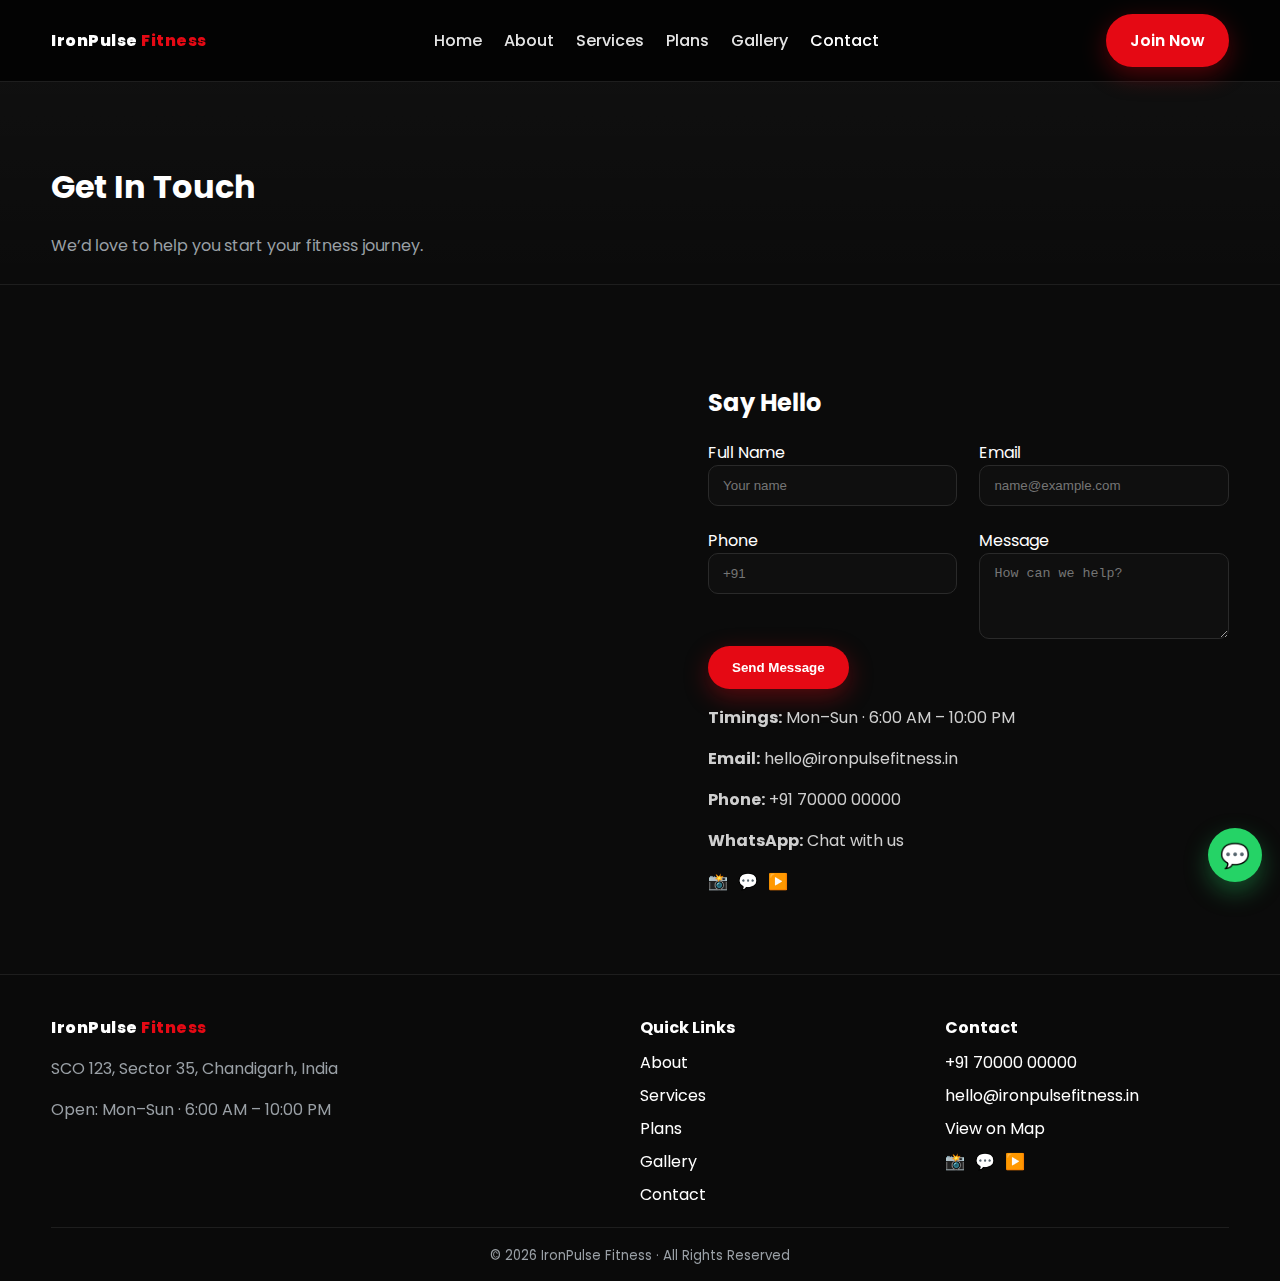
<file: contact.html>
<!DOCTYPE html>
<html lang="en">
<head>
  <meta charset="UTF-8" />
  <meta name="viewport" content="width=device-width, initial-scale=1.0" />
  <title>Contact | IronPulse Fitness Chandigarh</title>
  <meta name="description" content="Get in touch with IronPulse Fitness, Chandigarh — map, timings, email, phone, and WhatsApp." />
  <link rel="preconnect" href="https://fonts.googleapis.com">
  <link rel="preconnect" href="https://fonts.gstatic.com" crossorigin>
  <link href="https://fonts.googleapis.com/css2?family=Poppins:wght@300;400;500;600;700;800&display=swap" rel="stylesheet">
  <link rel="stylesheet" href="styles.css" />
</head>
<body>
  <header class="header">
    <div class="container nav-container">
      <a class="logo" href="index.html">IronPulse <span>Fitness</span></a>
      <nav class="nav" id="nav">
        <a href="index.html">Home</a>
        <a href="about.html">About</a>
        <a href="services.html">Services</a>
        <a href="plans.html">Plans</a>
        <a href="gallery.html">Gallery</a>
        <a href="contact.html" class="active">Contact</a>
      </nav>
      <div class="nav-actions">
        <a class="btn btn-primary" href="#contactForm">Join Now</a>
        <button class="hamburger" id="hamburger" aria-label="Open Menu" aria-expanded="false"><span></span><span></span><span></span></button>
      </div>
    </div>
  </header>

  <section class="section page-hero">
    <div class="container">
      <h1>Get In Touch</h1>
      <p class="muted">We’d love to help you start your fitness journey.</p>
    </div>
  </section>

  <section class="section">
    <div class="container split contact-split">
      <div class="split-media map">
        <iframe src="https://www.google.com/maps?q=Chandigarh&output=embed" width="100%" height="380" style="border:0; border-radius:12px;" allowfullscreen="" loading="lazy" referrerpolicy="no-referrer-when-downgrade"></iframe>
      </div>
      <div class="split-content">
        <h2>Say Hello</h2>
        <form id="contactForm" class="contact-form">
          <div class="grid form-grid">
            <label>Full Name
              <input type="text" name="name" placeholder="Your name" required />
            </label>
            <label>Email
              <input type="email" name="email" placeholder="name@example.com" required />
            </label>
            <label>Phone
              <input type="tel" name="phone" placeholder="+91" required />
            </label>
            <label>Message
              <textarea name="message" rows="4" placeholder="How can we help?" required></textarea>
            </label>
          </div>
          <button class="btn btn-primary" type="submit">Send Message</button>
          <div id="contactStatus" class="muted" aria-live="polite" style="margin-top:8px"></div>
        </form>

        <div class="contact-info">
          <p><strong>Timings:</strong> Mon–Sun · 6:00 AM – 10:00 PM</p>
          <p><strong>Email:</strong> <a href="mailto:hello@ironpulsefitness.in">hello@ironpulsefitness.in</a></p>
          <p><strong>Phone:</strong> <a href="tel:+917000000000">+91 70000 00000</a></p>
          <p><strong>WhatsApp:</strong> <a href="https://wa.me/917000000000" target="_blank" rel="noopener">Chat with us</a></p>
          <div class="socials">
            <a href="https://instagram.com" aria-label="Instagram" target="_blank" rel="noopener">📸</a>
            <a href="https://wa.me/917000000000" aria-label="WhatsApp" target="_blank" rel="noopener">💬</a>
            <a href="https://youtube.com" aria-label="YouTube" target="_blank" rel="noopener">▶️</a>
          </div>
        </div>
      </div>
    </div>
  </section>

  <footer class="footer">
    <div class="container footer-grid">
      <div>
        <a class="logo" href="index.html">IronPulse <span>Fitness</span></a>
        <p class="muted">SCO 123, Sector 35, Chandigarh, India</p>
        <p class="muted">Open: Mon–Sun · 6:00 AM – 10:00 PM</p>
      </div>
      <div>
        <h4>Quick Links</h4>
        <ul>
          <li><a href="about.html">About</a></li>
          <li><a href="services.html">Services</a></li>
          <li><a href="plans.html">Plans</a></li>
          <li><a href="gallery.html">Gallery</a></li>
          <li><a href="contact.html">Contact</a></li>
        </ul>
      </div>
      <div>
        <h4>Contact</h4>
        <ul>
          <li><a href="tel:+917000000000">+91 70000 00000</a></li>
          <li><a href="mailto:hello@ironpulsefitness.in">hello@ironpulsefitness.in</a></li>
          <li><a href="https://maps.google.com/?q=Chandigarh" target="_blank" rel="noopener">View on Map</a></li>
        </ul>
        <div class="socials">
          <a href="https://instagram.com" aria-label="Instagram" target="_blank" rel="noopener">📸</a>
          <a href="https://wa.me/917000000000" aria-label="WhatsApp" target="_blank" rel="noopener">💬</a>
          <a href="https://youtube.com" aria-label="YouTube" target="_blank" rel="noopener">▶️</a>
        </div>
      </div>
    </div>
    <div class="container footer-bottom">
      <small>© <span id="year"></span> IronPulse Fitness · All Rights Reserved</small>
    </div>
  </footer>

  <a href="https://wa.me/917000000000" class="whatsapp-float" target="_blank" rel="noopener" aria-label="Chat on WhatsApp">💬</a>
  <script src="java.js"></script>
</body>
</html>
</file>
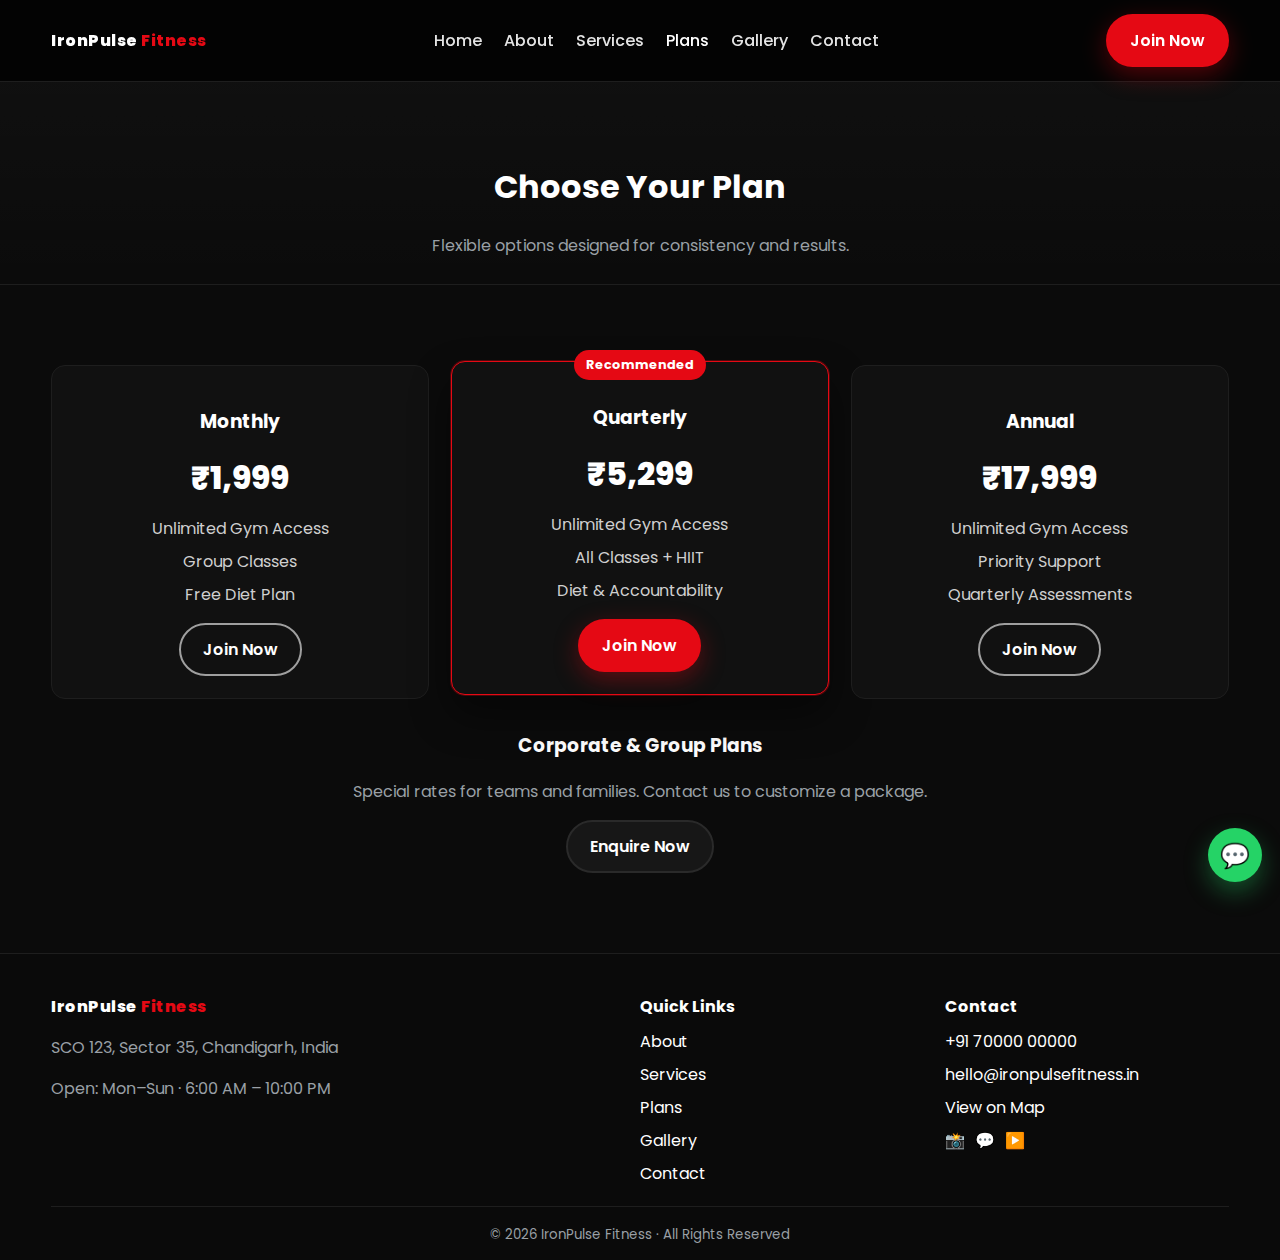
<file: plans.html>
<!DOCTYPE html>
<html lang="en">
<head>
  <meta charset="UTF-8" />
  <meta name="viewport" content="width=device-width, initial-scale=1.0" />
  <title>Plans | IronPulse Fitness Membership Pricing</title>
  <meta name="description" content="Choose your IronPulse Fitness plan — Monthly, Quarterly, Annual. Free diet plan, unlimited access, personal training options." />
  <link rel="preconnect" href="https://fonts.googleapis.com">
  <link rel="preconnect" href="https://fonts.gstatic.com" crossorigin>
  <link href="https://fonts.googleapis.com/css2?family=Poppins:wght@300;400;500;600;700;800&display=swap" rel="stylesheet">
  <link rel="stylesheet" href="styles.css" />
</head>
<body>
  <header class="header">
    <div class="container nav-container">
      <a class="logo" href="index.html">IronPulse <span>Fitness</span></a>
      <nav class="nav" id="nav">
        <a href="index.html">Home</a>
        <a href="about.html">About</a>
        <a href="services.html">Services</a>
        <a href="plans.html" class="active">Plans</a>
        <a href="gallery.html">Gallery</a>
        <a href="contact.html">Contact</a>
      </nav>
      <div class="nav-actions">
        <a class="btn btn-primary" href="contact.html">Join Now</a>
        <button class="hamburger" id="hamburger" aria-label="Open Menu" aria-expanded="false"><span></span><span></span><span></span></button>
      </div>
    </div>
  </header>

  <section class="section page-hero">
    <div class="container center">
      <h1>Choose Your Plan</h1>
      <p class="muted">Flexible options designed for consistency and results.</p>
    </div>
  </section>

  <section class="section plans">
    <div class="container">
      <div class="grid price-grid">
        <div class="price-card">
          <h3>Monthly</h3>
          <div class="price">₹1,999</div>
          <ul>
            <li>Unlimited Gym Access</li>
            <li>Group Classes</li>
            <li>Free Diet Plan</li>
          </ul>
          <a href="contact.html" class="btn btn-outline">Join Now</a>
        </div>
        <div class="price-card featured">
          <div class="badge">Recommended</div>
          <h3>Quarterly</h3>
          <div class="price">₹5,299</div>
          <ul>
            <li>Unlimited Gym Access</li>
            <li>All Classes + HIIT</li>
            <li>Diet & Accountability</li>
          </ul>
          <a href="contact.html" class="btn btn-primary">Join Now</a>
        </div>
        <div class="price-card">
          <h3>Annual</h3>
          <div class="price">₹17,999</div>
          <ul>
            <li>Unlimited Gym Access</li>
            <li>Priority Support</li>
            <li>Quarterly Assessments</li>
          </ul>
          <a href="contact.html" class="btn btn-outline">Join Now</a>
        </div>
      </div>

      <div class="corp">
        <h3>Corporate & Group Plans</h3>
        <p class="muted">Special rates for teams and families. Contact us to customize a package.</p>
        <a href="contact.html" class="btn btn-secondary">Enquire Now</a>
      </div>
    </div>
  </section>

  <footer class="footer">
    <div class="container footer-grid">
      <div>
        <a class="logo" href="index.html">IronPulse <span>Fitness</span></a>
        <p class="muted">SCO 123, Sector 35, Chandigarh, India</p>
        <p class="muted">Open: Mon–Sun · 6:00 AM – 10:00 PM</p>
      </div>
      <div>
        <h4>Quick Links</h4>
        <ul>
          <li><a href="about.html">About</a></li>
          <li><a href="services.html">Services</a></li>
          <li><a href="plans.html">Plans</a></li>
          <li><a href="gallery.html">Gallery</a></li>
          <li><a href="contact.html">Contact</a></li>
        </ul>
      </div>
      <div>
        <h4>Contact</h4>
        <ul>
          <li><a href="tel:+917000000000">+91 70000 00000</a></li>
          <li><a href="mailto:hello@ironpulsefitness.in">hello@ironpulsefitness.in</a></li>
          <li><a href="https://maps.google.com/?q=Chandigarh" target="_blank" rel="noopener">View on Map</a></li>
        </ul>
        <div class="socials">
          <a href="https://instagram.com" aria-label="Instagram" target="_blank" rel="noopener">📸</a>
          <a href="https://wa.me/917000000000" aria-label="WhatsApp" target="_blank" rel="noopener">💬</a>
          <a href="https://youtube.com" aria-label="YouTube" target="_blank" rel="noopener">▶️</a>
        </div>
      </div>
    </div>
    <div class="container footer-bottom">
      <small>© <span id="year"></span> IronPulse Fitness · All Rights Reserved</small>
    </div>
  </footer>

  <a href="https://wa.me/917000000000" class="whatsapp-float" target="_blank" rel="noopener" aria-label="Chat on WhatsApp">💬</a>
  <script src="java.js"></script>
</body>
</html>
</file>
<file: styles.css>
/* IronPulse Fitness — Global Styles */
:root {
  --black: #000000;
  --red: #E50914;
  --white: #FFFFFF;
  --muted: #9aa0a6;
  --bg: #0b0b0b;
  --card: #111111;
  --border: #1e1e1e;
}

* { box-sizing: border-box; }
html { scroll-behavior: smooth; }
body {
  margin: 0;
  font-family: 'Poppins', system-ui, -apple-system, Segoe UI, Roboto, sans-serif;
  background: var(--bg);
  color: var(--white);
}

img { max-width: 100%; display: block; }
a { color: inherit; text-decoration: none; }

.container {
  width: min(1200px, 92%);
  margin: 0 auto;
}

.btn {
  display: inline-block;
  padding: 12px 22px;
  border-radius: 999px;
  font-weight: 600;
  transition: transform .15s ease, background .2s ease, color .2s ease, box-shadow .2s ease;
  border: 2px solid transparent;
}
.btn:hover { transform: translateY(-1px); }
.btn:active { transform: translateY(0); }
.btn-primary { background: var(--red); color: var(--white); box-shadow: 0 8px 24px rgba(229,9,20,.35); }
.btn-primary:hover { box-shadow: 0 10px 28px rgba(229,9,20,.5); }
.btn-outline { background: transparent; color: var(--white); border-color: rgba(255,255,255,.6); }
.btn-outline:hover { background: rgba(255,255,255,.1); }
.btn-secondary { background: #171717; border-color: #2a2a2a; }
.btn-lg { padding: 14px 28px; font-size: 1.05rem; }

.section { padding: 80px 0; }
.section-title { font-size: clamp(1.6rem, 2.5vw, 2.2rem); margin: 0 0 26px; }
.section-subtitle { color: var(--muted); margin: 6px 0 26px; font-weight: 500; }
.muted { color: var(--muted); }

/* Header */
.header {
  position: sticky;
  top: 0; z-index: 50;
  background: rgba(0,0,0,.7);
  backdrop-filter: blur(10px);
  border-bottom: 1px solid var(--border);
}
.nav-container {
  display: flex; align-items: center; justify-content: space-between;
  padding: 14px 0;
}
.logo { font-weight: 800; letter-spacing: .5px; }
.logo span { color: var(--red); }
.nav { display: flex; gap: 22px; align-items: center; }
.nav a { color: #e4e4e4; font-weight: 500; }
.nav a.active, .nav a:hover { color: var(--white); }
.nav-actions { display: flex; gap: 14px; align-items: center; }
.hamburger { display: none; background: none; border: 0; padding: 6px; cursor: pointer; }
.hamburger span { display: block; width: 24px; height: 2px; background: #fff; margin: 5px 0; transition: .2s; }

/* Hero */
.hero { position: relative; min-height: 88vh; display: grid; place-items: center; overflow: hidden; }
.hero-media { position: absolute; inset: 0; background-position: center; background-size: cover; transform: scale(1.05); filter: contrast(1.1) saturate(1.05); }
.overlay { position: absolute; inset: 0; background: radial-gradient(1000px 500px at 50% 0%, rgba(0,0,0,.3), rgba(0,0,0,.85)), linear-gradient(to bottom, rgba(0,0,0,.2), rgba(0,0,0,.8)); }
.overlay.dark { background: linear-gradient(to bottom right, rgba(0,0,0,.7), rgba(0,0,0,.85)); }
.hero-content { position: relative; text-align: center; z-index: 1; }
.hero h1 { font-size: clamp(2rem, 5vw, 3.4rem); margin: 0 0 12px; line-height: 1.15; }
.hero p { color: #d5d5d5; margin: 0 0 22px; font-size: clamp(1rem, 2vw, 1.15rem); }
.cta-group { display: inline-flex; gap: 12px; flex-wrap: wrap; justify-content: center; }

/* Split */
.split { display: grid; grid-template-columns: 1.2fr 1fr; gap: 32px; align-items: center; }
.split-media img { border-radius: 14px; height: 100%; object-fit: cover; }
.split-content p { color: #cfcfcf; }

/* Cards */
.grid { display: grid; gap: 22px; }
.cards-2 { grid-template-columns: repeat(2, 1fr); }
.cards-3 { grid-template-columns: repeat(3, 1fr); }
.cards-4 { grid-template-columns: repeat(4, 1fr); }
.card { background: var(--card); border: 1px solid var(--border); border-radius: 14px; padding: 16px; transition: transform .2s ease, box-shadow .2s ease; }
.card:hover { transform: translateY(-4px); box-shadow: 0 12px 30px rgba(0,0,0,.35); }
.card img { border-radius: 10px; margin-bottom: 12px; aspect-ratio: 4/3; object-fit: cover; }
.card h3 { margin: 6px 0 6px; }
.card p { color: #bdbdbd; }

/* Why Us */
.parallax { position: relative; background-image: url('https://images.unsplash.com/photo-1517832606299-7ae9b720a186?q=80&w=2000&auto=format&fit=crop'); background-attachment: fixed; background-size: cover; background-position: center; }
.features { grid-template-columns: repeat(4, 1fr); }
.feature { background: rgba(0,0,0,.5); border: 1px solid var(--border); border-radius: 12px; padding: 18px; text-align: center; }
.feature .icon { font-size: 26px; display: inline-block; margin-bottom: 6px; }
.light { color: #f2f2f2; }

/* Transformations */
.transformations-grid { grid-template-columns: repeat(3, 1fr); }
.ba { background: var(--card); border: 1px solid var(--border); border-radius: 12px; overflow: hidden; }
.ba img { width: 100%; height: 260px; object-fit: cover; }
.ba figcaption { padding: 10px 12px; color: #cfcfcf; }

.testimonials { margin-top: 34px; }
.slider { display: grid; grid-auto-flow: column; gap: 18px; overflow: auto; scroll-snap-type: x mandatory; padding-bottom: 8px; }
.slide { scroll-snap-align: start; background: var(--card); border: 1px solid var(--border); border-radius: 12px; padding: 16px; min-width: 280px; }
.slide img { width: 54px; height: 54px; border-radius: 50%; object-fit: cover; }
.slide blockquote { margin: 10px 0; color: #d7d7d7; }
.rating { color: #ffc107; }
.author { color: #b3b3b3; margin: 4px 0 0; }

/* CTA full */
.cta-full { background: linear-gradient(135deg, #0f0f0f, #141414); text-align: center; }
.center { text-align: center; }

/* Utilities */
.util-grid { grid-template-columns: repeat(3, 1fr); }
.util-card { background: var(--card); border: 1px solid var(--border); border-radius: 14px; padding: 20px; }
.bmi-form label { display: block; margin-bottom: 10px; font-size: .95rem; }
.bmi-form input { width: 100%; padding: 10px 12px; border-radius: 8px; border: 1px solid #2a2a2a; background: #0f0f0f; color: #fff; }
.bmi-result { margin-top: 10px; color: #cfcfcf; font-weight: 600; }
.newsletter { display: flex; gap: 10px; }
.newsletter input { flex: 1; padding: 10px 12px; border-radius: 999px; border: 1px solid #2a2a2a; background: #0f0f0f; color: #fff; }

/* Page hero */
.page-hero { padding-top: 60px; padding-bottom: 10px; border-bottom: 1px solid var(--border); background: linear-gradient(180deg, rgba(255,255,255,.02), rgba(0,0,0,0)); }

/* About */
.about-mv { margin-top: 12px; }
.trainers { grid-template-columns: repeat(4, 1fr); }
.trainer img { border-radius: 10px; aspect-ratio: 4/3; object-fit: cover; }

/* Timeline */
.timeline { background: linear-gradient(180deg, rgba(255,255,255,.02), rgba(0,0,0,0)); }
.tl { list-style: none; padding: 0; margin: 0; border-left: 2px solid #222; padding-left: 18px; display: grid; gap: 18px; }
.tl .year { color: var(--red); font-weight: 700; }

/* Services grid */
.services-grid { align-items: stretch; }
.service img { border-radius: 10px; aspect-ratio: 16/10; object-fit: cover; }

/* Pricing */
.price-grid { grid-template-columns: repeat(3, 1fr); align-items: stretch; }
.price-card { background: var(--card); border: 1px solid var(--border); border-radius: 14px; padding: 22px; position: relative; text-align: center; }
.price-card .price { font-size: 2rem; margin: 6px 0 14px; font-weight: 800; }
.price-card ul { list-style: none; padding: 0; margin: 0 0 16px; display: grid; gap: 8px; color: #cfcfcf; }
.price-card.featured { border-color: var(--red); box-shadow: 0 0 0 1px rgba(229,9,20,.3), 0 20px 40px rgba(0,0,0,.45); transform: translateY(-4px); }
.price-card .badge { position: absolute; top: -12px; left: 50%; transform: translateX(-50%); background: var(--red); color: #fff; padding: 6px 12px; border-radius: 999px; font-weight: 700; font-size: .8rem; }
.corp { text-align: center; margin-top: 32px; }

/* Gallery */
.filters { display: flex; gap: 10px; margin-bottom: 18px; flex-wrap: wrap; }
.filters .active { background: var(--red); color: #fff; }
.gallery-grid { columns: 4 240px; column-gap: 16px; }
.g-item { display: inline-block; margin: 0 0 16px; break-inside: avoid; border-radius: 12px; overflow: hidden; border: 1px solid var(--border); }
.g-item img { width: 100%; height: auto; display: block; }
.lightbox { position: fixed; inset: 0; background: rgba(0,0,0,.9); display: none; align-items: center; justify-content: center; z-index: 60; }
.lightbox.open { display: flex; }
.lightbox img { max-width: 92vw; max-height: 92vh; border-radius: 8px; }
.lightbox-close { position: absolute; top: 18px; right: 18px; background: #111; color: #fff; border: 1px solid #333; border-radius: 50%; width: 40px; height: 40px; cursor: pointer; }

/* Contact */
.form-grid { grid-template-columns: repeat(2, 1fr); }
.form-grid textarea { grid-column: 1 / -1; }
.contact-form input, .contact-form textarea { width: 100%; padding: 12px 14px; border-radius: 10px; border: 1px solid #2a2a2a; background: #0f0f0f; color: #fff; }
.contact-info { margin-top: 16px; }

/* Footer */
.footer { background: #0a0a0a; border-top: 1px solid var(--border); padding-top: 40px; }
.footer-grid { display: grid; grid-template-columns: 2fr 1fr 1fr; gap: 22px; }
.footer h4 { margin: 0 0 10px; }
.footer ul { list-style: none; padding: 0; margin: 0; display: grid; gap: 8px; }
.socials { display: flex; gap: 10px; margin-top: 8px; }
.footer-bottom { border-top: 1px solid var(--border); padding: 14px 0; margin-top: 20px; text-align: center; color: #9aa0a6; }

/* WhatsApp */
.whatsapp-float { position: fixed; right: 18px; bottom: 18px; width: 54px; height: 54px; background: #25D366; color: #000; border-radius: 50%; display: grid; place-items: center; font-size: 24px; box-shadow: 0 10px 24px rgba(37,211,102,.35); z-index: 45; }
.whatsapp-float:hover { transform: translateY(-2px); }

/* Responsive */
@media (max-width: 1024px) {
  .cards-4 { grid-template-columns: repeat(2, 1fr); }
  .cards-3 { grid-template-columns: repeat(2, 1fr); }
  .cards-2 { grid-template-columns: 1fr; }
  .features { grid-template-columns: repeat(2, 1fr); }
  .transformations-grid { grid-template-columns: repeat(2, 1fr); }
  .split { grid-template-columns: 1fr; }
  .trainers { grid-template-columns: repeat(2, 1fr); }
  .price-grid { grid-template-columns: 1fr 1fr; }
}

@media (max-width: 768px) {
  .nav { position: fixed; inset: 60px 0 auto 0; background: rgba(0,0,0,.96); border-bottom: 1px solid var(--border); padding: 12px 20px 18px; transform: translateY(-120%); transition: transform .2s ease; flex-direction: column; gap: 12px; }
  .nav.open { transform: translateY(0); }
  .hamburger { display: inline-block; }
  .nav-actions .btn { display: none; }

  .cards-4 { grid-template-columns: 1fr; }
  .features { grid-template-columns: 1fr; }
  .transformations-grid { grid-template-columns: 1fr; }
  .util-grid { grid-template-columns: 1fr; }
  .footer-grid { grid-template-columns: 1fr; }
  .trainers { grid-template-columns: 1fr; }
  .price-grid { grid-template-columns: 1fr; }
  .form-grid { grid-template-columns: 1fr; }
}
</file>
